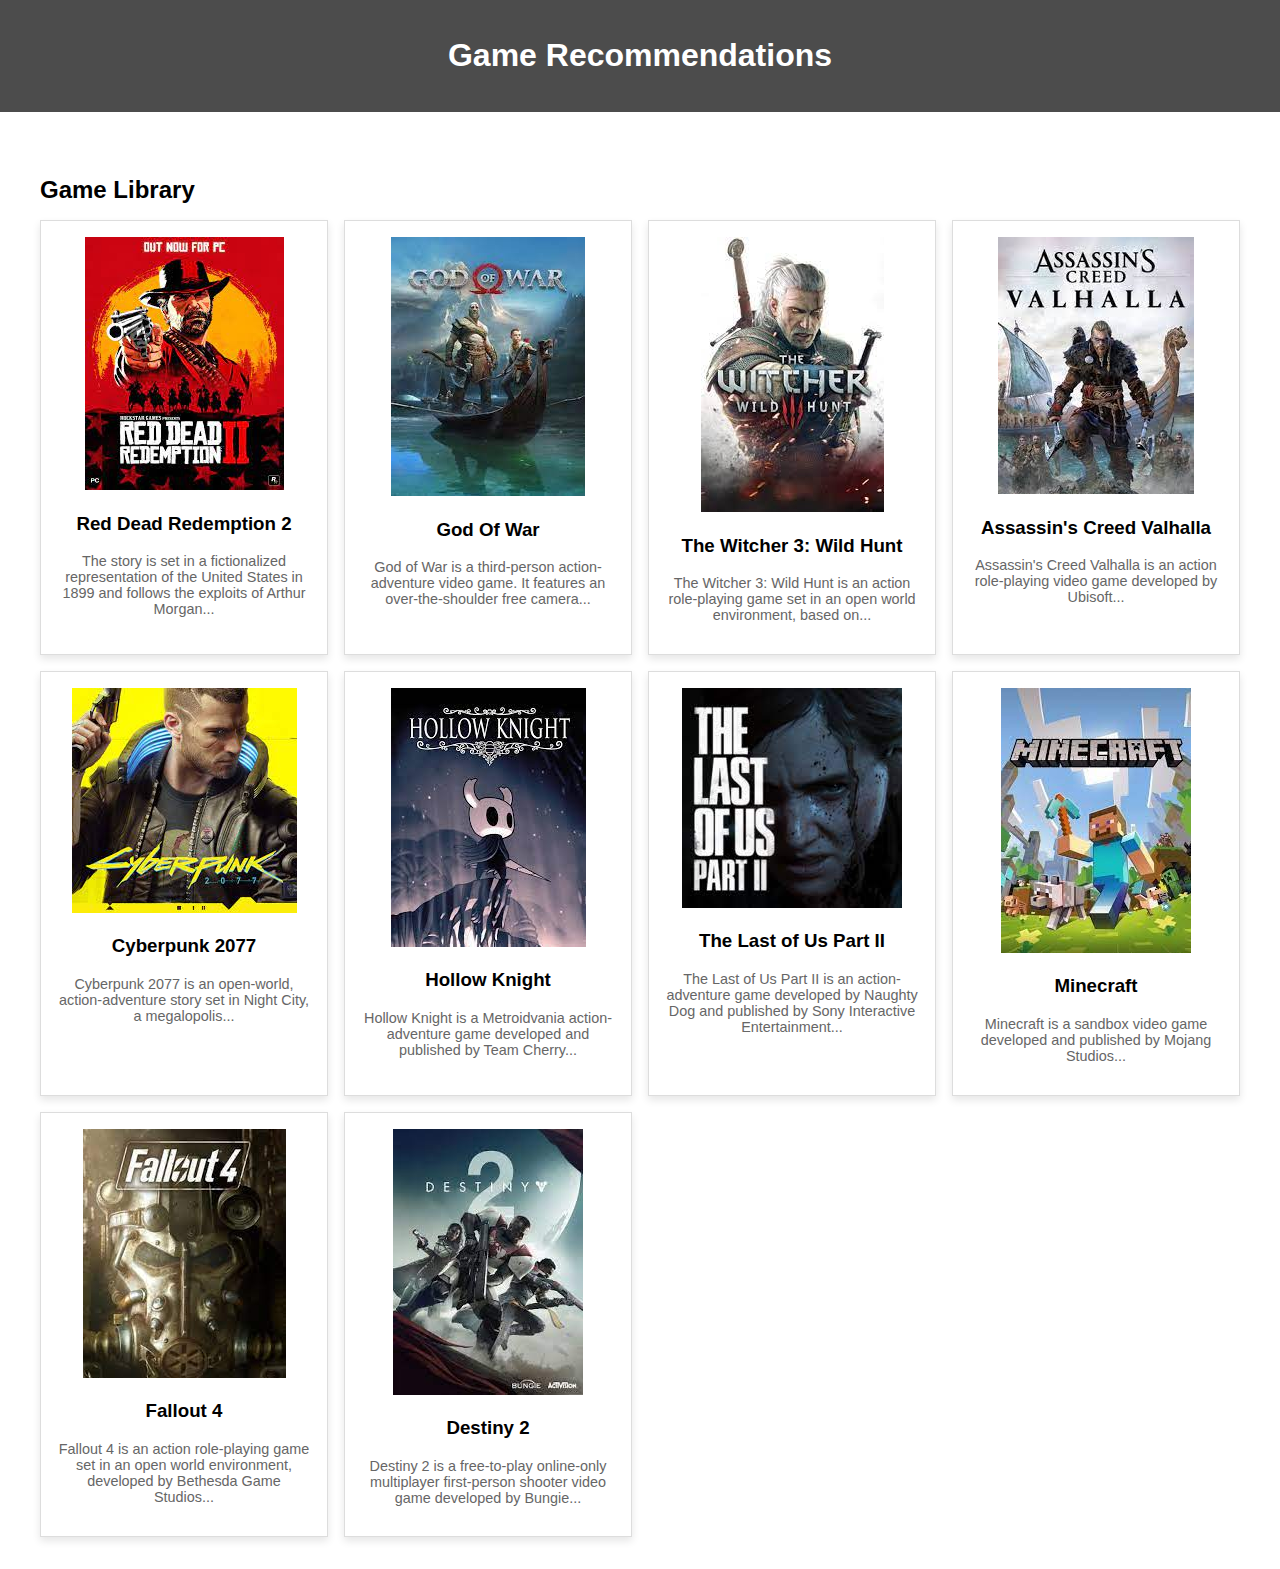
<file: Task 1/index.html>
<!DOCTYPE html>
<html lang="en">
<head>
    <meta charset="UTF-8">
    <meta name="viewport" content="width=device-width, initial-scale=1.0">
    <style>
        body {
            font-family: Arial, sans-serif;
            margin: 0;
            padding: 0;
            background: url('https://source.unsplash.com/1920x1080/?gaming') no-repeat center center fixed;
            background-size: cover;
        }

        header {
            background-color: rgba(0, 0, 0, 0.7);
            color: #fff;
            text-align: center;
            padding: 1rem 0;
        }

        main {
            max-width: 1200px;
            margin: 0 auto;
            padding: 2rem;
        }

        .game-library {
            margin-top: 2rem;
        }

        .games {
            display: grid;
            grid-template-columns: repeat(auto-fill, minmax(250px, 1fr));
            gap: 1rem;
        }

        .game-card {
            border: 1px solid #ddd;
            padding: 1rem;
            text-align: center;
            background-color: #fff;
            box-shadow: 0 4px 8px rgba(0, 0, 0, 0.1);
            transition: transform 0.3s, box-shadow 0.3s, filter 0.3s;
        }

        .game-card:hover {
            transform: scale(1.3); 
            box-shadow: 0 8px 16px rgba(0, 0, 0, 0.2);
            z-index: 2;
        }

        .game-card img {
            max-width: 100%;
        }

        h2 {
            font-size: 1.5rem;
            margin-bottom: 1rem;
        }

        p {
            font-size: 0.9rem;
            color: #666;
        }
    </style>
    <script>
        const backgroundImages = [
            'https://source.unsplash.com/1920x1080/?gaming',
            'background2.jpg',
            'background3.jpg'
            
        ];

        function setRandomBackground() {
            const randomIndex = Math.floor(Math.random() * backgroundImages.length);
            document.body.style.backgroundImage = `url('${backgroundImages[randomIndex]}')`;
        }

        setRandomBackground();
    </script>
    <title>Game Recommendations</title>
</head>
<body>
    <header>
        <h1>Game Recommendations</h1>
    </header>
    <main>
        <section class="game-library">
            <h2>Game Library</h2>
            <div class="games">
                <div class="game-card">
                    <img src="game1.jpg" alt="Game 1">
                    <h3>Red Dead Redemption 2</h3>
                    <p>The story is set in a fictionalized representation of the United States in 1899 and follows the exploits of Arthur Morgan...</p>
                </div>
                <div class="game-card">
                    <img src="game2.jpg" alt="Game 2">
                    <h3>God Of War</h3>
                    <p>God of War is a third-person action-adventure video game. It features an over-the-shoulder free camera...</p>
                </div>
               
                <div class="game-card">
                    <img src="game3.jpg" alt="Game 3">
                    <h3>The Witcher 3: Wild Hunt</h3>
                    <p>The Witcher 3: Wild Hunt is an action role-playing game set in an open world environment, based on...</p>
                </div>
                <div class="game-card">
                    <img src="game4.jpg" alt="Game 4">
                    <h3>Assassin's Creed Valhalla</h3>
                    <p>Assassin's Creed Valhalla is an action role-playing video game developed by Ubisoft...</p>
                </div>
                <div class="game-card">
                    <img src="game5.jpg" alt="Game 5">
                    <h3>Cyberpunk 2077</h3>
                    <p>Cyberpunk 2077 is an open-world, action-adventure story set in Night City, a megalopolis...</p>
                </div>
                <div class="game-card">
                    <img src="game6.jpg" alt="Game 6">
                    <h3>Hollow Knight</h3>
                    <p>Hollow Knight is a Metroidvania action-adventure game developed and published by Team Cherry...</p>
                </div>
                <div class="game-card">
                    <img src="game7.jpg" alt="Game 7">
                    <h3>The Last of Us Part II</h3>
                    <p>The Last of Us Part II is an action-adventure game developed by Naughty Dog and published by Sony Interactive Entertainment...</p>
                </div>
                <div class="game-card">
                    <img src="game8.jpg" alt="Game 8">
                    <h3>Minecraft</h3>
                    <p>Minecraft is a sandbox video game developed and published by Mojang Studios...</p>
                </div>
                <div class="game-card">
                    <img src="game9.jpg" alt="Game 9">
                    <h3>Fallout 4</h3>
                    <p>Fallout 4 is an action role-playing game set in an open world environment, developed by Bethesda Game Studios...</p>
                </div>
                <div class="game-card">
                    <img src="game10.jpg" alt="Game 10">
                    <h3>Destiny 2</h3>
                    <p>Destiny 2 is a free-to-play online-only multiplayer first-person shooter video game developed by Bungie...</p>
                </div>
            </div>
        </section>
    </main>
</body>
</html>
</file>
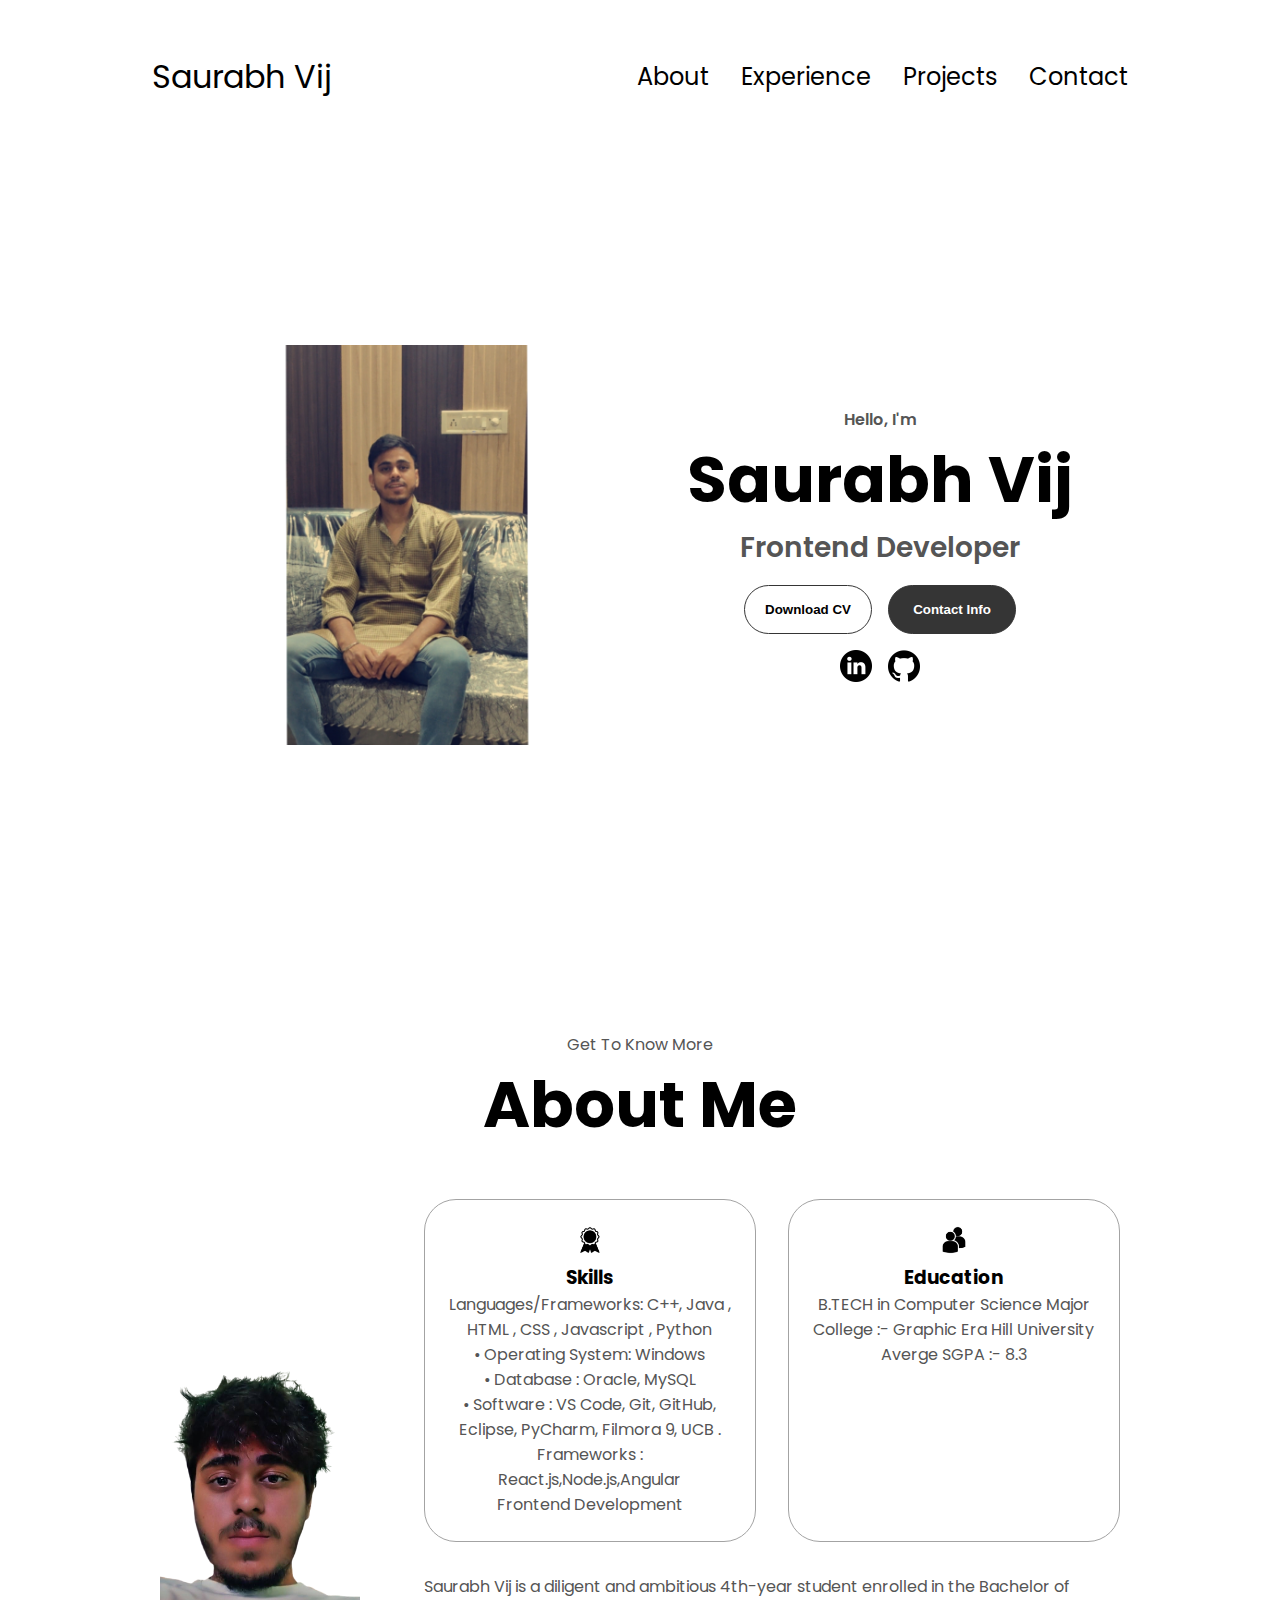
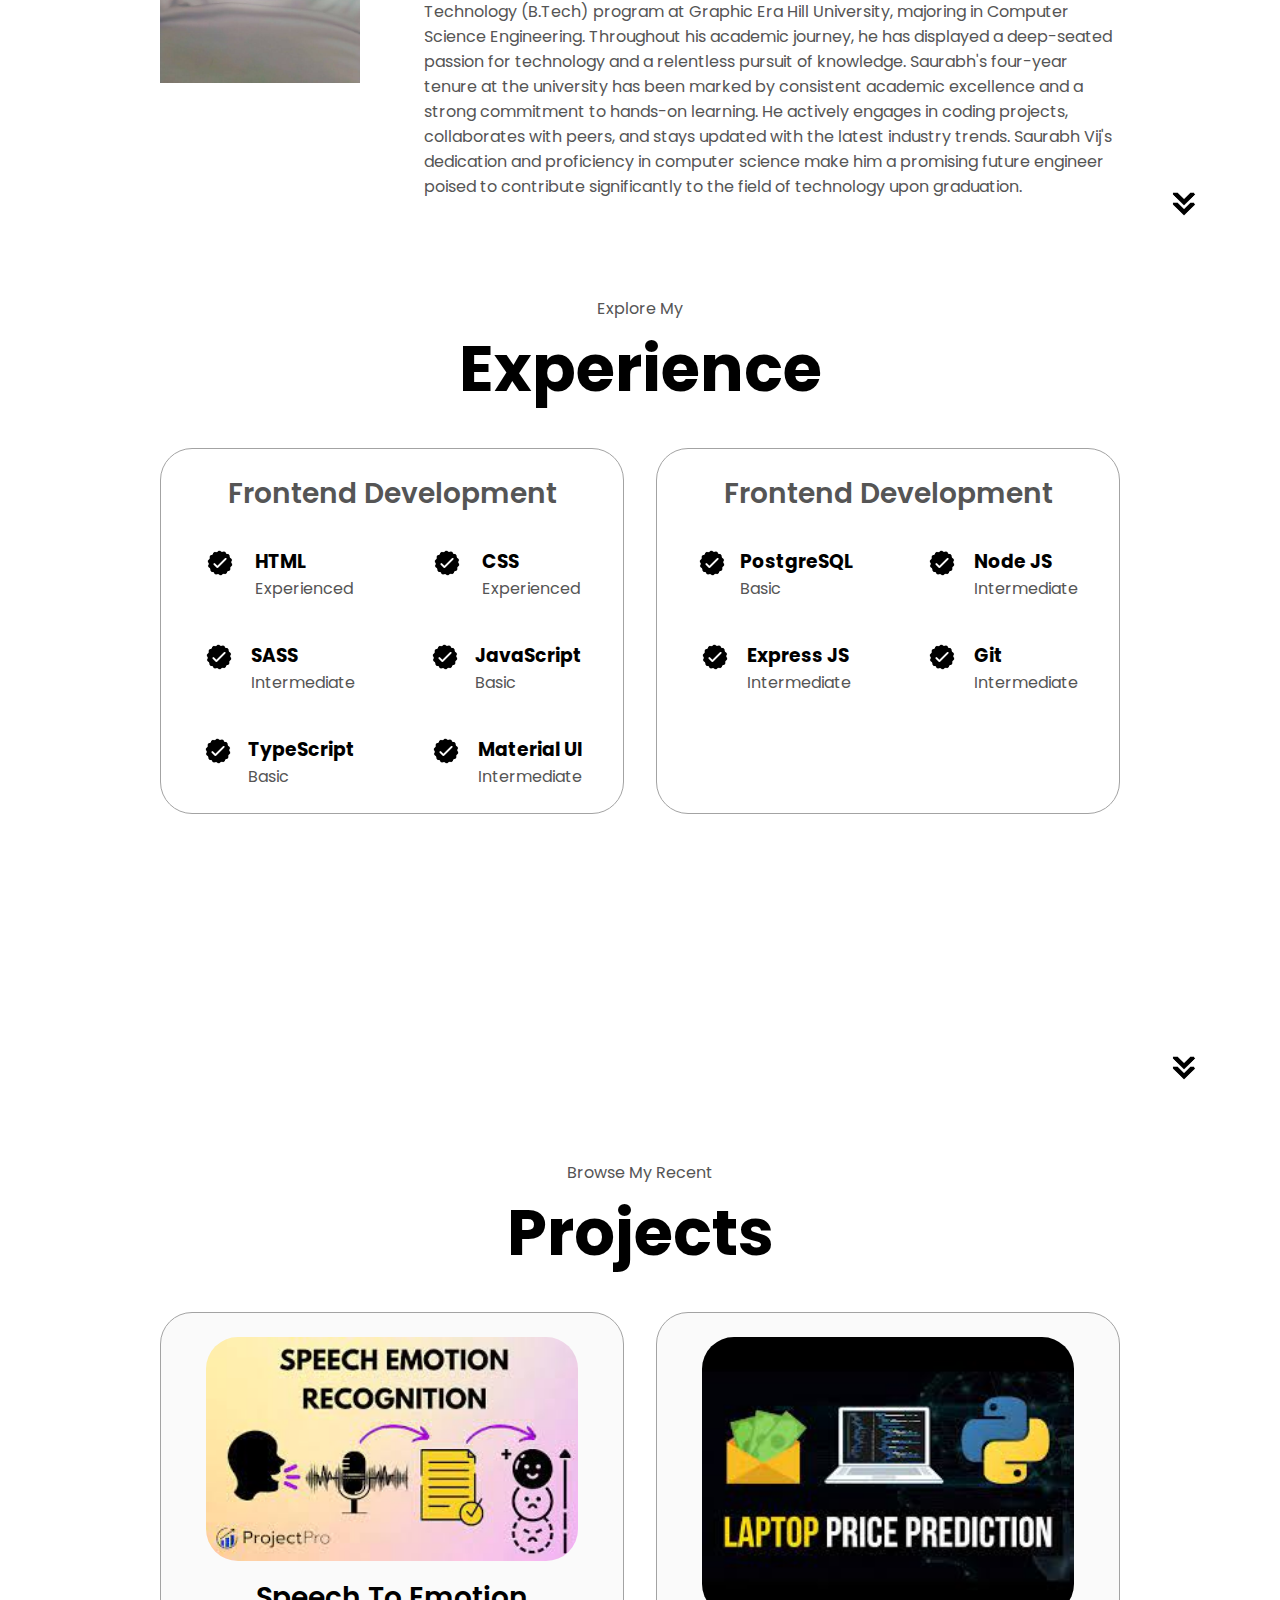
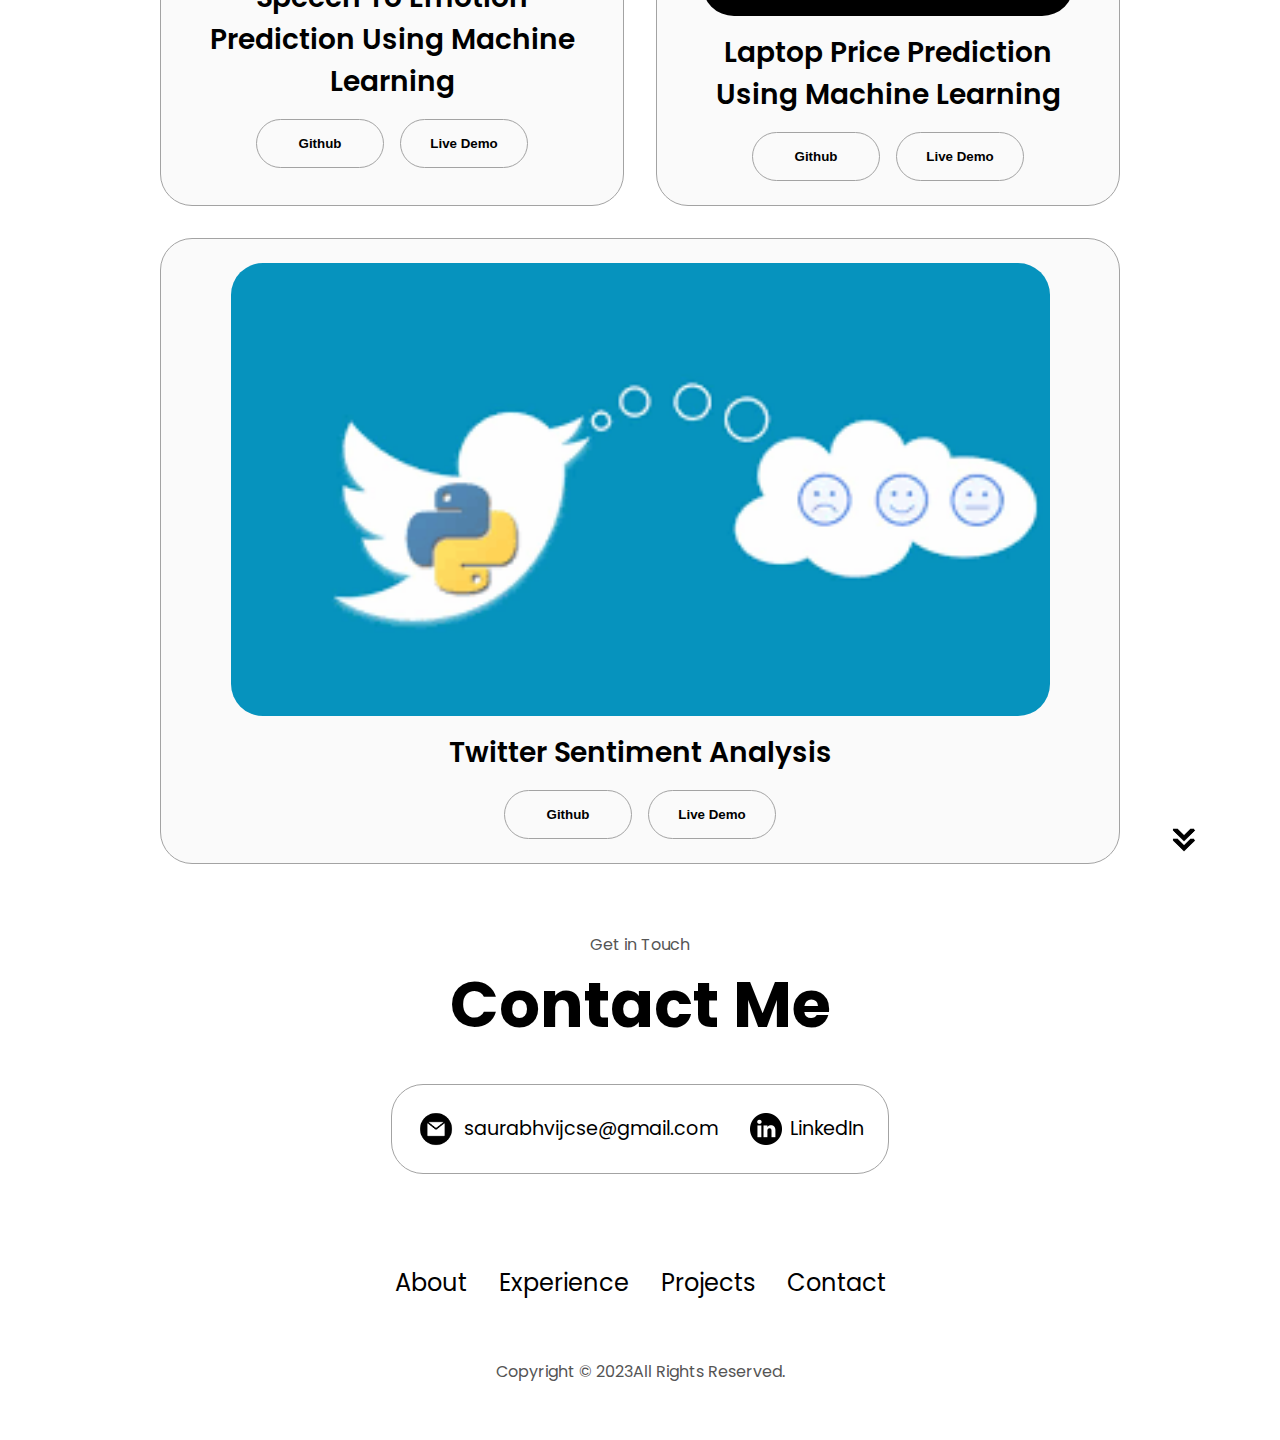
<file: Task 2/index.html>
<!DOCTYPE html>
<html lang="en">
  <head>
    <meta charset="UTF-8" />
    <meta http-equiv="X-UA-Compatible" content="IE=edge" />
    <meta name="viewport" content="width=device-width, initial-scale=1.0" />
    <title>My Portfolio</title>
    <link rel="stylesheet" href="style.css" />
    <link rel="stylesheet" href="mediaqueries.css" />
  </head>
  <body>
    <nav id="desktop-nav">
      <div class="logo">Saurabh Vij</div>
      <div>
        <ul class="nav-links">
          <li><a href="#about">About</a></li>
          <li><a href="#experience">Experience</a></li>
          <li><a href="#projects">Projects</a></li>
          <li><a href="#contact">Contact</a></li>
        </ul>
      </div>
    </nav>
    <nav id="hamburger-nav">
      <div class="logo">Saurabh Vij</div>
      <div class="hamburger-menu">
        <div class="hamburger-icon" onclick="toggleMenu()">
          <span></span>
          <span></span>
          <span></span>
        </div>
        <div class="menu-links">
          <li><a href="#about" onclick="toggleMenu()">About</a></li>
          <li><a href="#experience" onclick="toggleMenu()">Experience</a></li>
          <li><a href="#projects" onclick="toggleMenu()">Projects</a></li>
          <li><a href="#contact" onclick="toggleMenu()">Contact</a></li>
        </div>
      </div>
    </nav>
    <section id="profile">
      <div class="section__pic-container">
        <img src="./assets/profile-pic.png" alt="John Doe profile picture" />
      </div>
      <div class="section__text">
        <p class="section__text__p1">Hello, I'm</p>
        <h1 class="title">Saurabh Vij</h1>
        <p class="section__text__p2">Frontend Developer</p>
        <div class="btn-container">
          <button
            class="btn btn-color-2"
            onclick="window.open('./assets/resume-example.pdf')"
          >
            Download CV
          </button>
          <button class="btn btn-color-1" onclick="location.href='./#contact'">
            Contact Info
          </button>
        </div>
        <div id="socials-container">
          <img
            src="./assets/linkedin.png"
            alt="My LinkedIn profile"
            class="icon"
            onclick="location.href='https://linkedin.com/'"
          />
          <img
            src="./assets/github.png"
            alt="My Github profile"
            class="icon"
            onclick="location.href='https://github.com/'"
          />
        </div>
      </div>
    </section>
    <section id="about">
      <p class="section__text__p1">Get To Know More</p>
      <h1 class="title">About Me</h1>
      <div class="section-container">
        <div class="section__pic-container">
          <img
            src="./assets/about-pic.png"
            alt="Profile picture"
            class="about-pic"
          />
        </div>
        <div class="about-details-container">
          <div class="about-containers">
            <div class="details-container">
              <img
                src="./assets/experience.png"
                alt="Experience icon"
                class="icon"
              />
              <h3>Skills</h3>
              <p> Languages/Frameworks: C++, Java , HTML , CSS , Javascript , Python <br>
                • Operating System: Windows<br>
                • Database : Oracle, MySQL<br>
                • Software : VS Code, Git, GitHub, Eclipse, PyCharm, Filmora 9, UCB . <br>  Frameworks : React.js,Node.js,Angular  <br />Frontend Development</p>
            </div>
            <div class="details-container">
              <img
                src="./assets/education.png"
                alt="Education icon"
                class="icon"
              />
              <h3>Education</h3>
              <p>B.TECH in Computer Science Major  <br> College :- Graphic Era Hill University <br> Averge SGPA :- 8.3</p>
            </div>
          </div>
          <div class="text-container">
            <p>
              Saurabh Vij is a diligent and ambitious 4th-year student enrolled in the Bachelor of Technology (B.Tech) program at Graphic Era Hill University, majoring in Computer Science Engineering. Throughout his academic journey, he has displayed a deep-seated passion for technology and a relentless pursuit of knowledge. Saurabh's four-year tenure at the university has been marked by consistent academic excellence and a strong commitment to hands-on learning. He actively engages in coding projects, collaborates with peers, and stays updated with the latest industry trends. Saurabh Vij's dedication and proficiency in computer science make him a promising future engineer poised to contribute significantly to the field of technology upon graduation.            </p>
          </div>
        </div>
      </div>
      <img
        src="./assets/arrow.png"
        alt="Arrow icon"
        class="icon arrow"
        onclick="location.href='./#experience'"
      />
    </section>
    <section id="experience">
      <p class="section__text__p1">Explore My</p>
      <h1 class="title">Experience</h1>
      <div class="experience-details-container">
        <div class="about-containers">
          <div class="details-container">
            <h2 class="experience-sub-title">Frontend Development</h2>
            <div class="article-container">
              <article>
                <img
                  src="./assets/checkmark.png"
                  alt="Experience icon"
                  class="icon"
                />
                <div>
                  <h3>HTML</h3>
                  <p>Experienced</p>
                </div>
              </article>
              <article>
                <img
                  src="./assets/checkmark.png"
                  alt="Experience icon"
                  class="icon"
                />
                <div>
                  <h3>CSS</h3>
                  <p>Experienced</p>
                </div>
              </article>
              <article>
                <img
                  src="./assets/checkmark.png"
                  alt="Experience icon"
                  class="icon"
                />
                <div>
                  <h3>SASS</h3>
                  <p>Intermediate</p>
                </div>
              </article>
              <article>
                <img
                  src="./assets/checkmark.png"
                  alt="Experience icon"
                  class="icon"
                />
                <div>
                  <h3>JavaScript</h3>
                  <p>Basic</p>
                </div>
              </article>
              <article>
                <img
                  src="./assets/checkmark.png"
                  alt="Experience icon"
                  class="icon"
                />
                <div>
                  <h3>TypeScript</h3>
                  <p>Basic</p>
                </div>
              </article>
              <article>
                <img
                  src="./assets/checkmark.png"
                  alt="Experience icon"
                  class="icon"
                />
                <div>
                  <h3>Material UI</h3>
                  <p>Intermediate</p>
                </div>
              </article>
            </div>
          </div>
          <div class="details-container">
            <h2 class="experience-sub-title">Frontend Development</h2>
            <div class="article-container">
              <article>
                <img
                  src="./assets/checkmark.png"
                  alt="Experience icon"
                  class="icon"
                />
                <div>
                  <h3>PostgreSQL</h3>
                  <p>Basic</p>
                </div>
              </article>
              <article>
                <img
                  src="./assets/checkmark.png"
                  alt="Experience icon"
                  class="icon"
                />
                <div>
                  <h3>Node JS</h3>
                  <p>Intermediate</p>
                </div>
              </article>
              <article>
                <img
                  src="./assets/checkmark.png"
                  alt="Experience icon"
                  class="icon"
                />
                <div>
                  <h3>Express JS</h3>
                  <p>Intermediate</p>
                </div>
              </article>
              <article>
                <img
                  src="./assets/checkmark.png"
                  alt="Experience icon"
                  class="icon"
                />
                <div>
                  <h3>Git</h3>
                  <p>Intermediate</p>
                </div>
              </article>
            </div>
          </div>
        </div>
      </div>
      <img
        src="./assets/arrow.png"
        alt="Arrow icon"
        class="icon arrow"
        onclick="location.href='./#projects'"
      />
    </section>
    <section id="projects">
      <p class="section__text__p1">Browse My Recent</p>
      <h1 class="title">Projects</h1>
      <div class="experience-details-container">
        <div class="about-containers">
          <div class="details-container color-container">
            <div class="article-container">
              <img
                src="./assets/project-1.png"
                alt="Project 1"
                class="project-img"
              />
            </div>
            <h2 class="experience-sub-title project-title">Speech To Emotion Prediction Using Machine Learning</h2>
            <div class="btn-container">
              <button
                class="btn btn-color-2 project-btn"
                onclick="location.href='https://github.com/'"
              >
                Github
              </button>
              <button
                class="btn btn-color-2 project-btn"
                onclick="location.href='https://github.com/'"
              >
                Live Demo
              </button>
            </div>
          </div>
          <div class="details-container color-container">
            <div class="article-container">
              <img
                src="./assets/project-2.png"
                alt="Project 2"
                class="project-img"
              />
            </div>
            <h2 class="experience-sub-title project-title">Laptop Price Prediction Using Machine Learning</h2>
            <div class="btn-container">
              <button
                class="btn btn-color-2 project-btn"
                onclick="location.href='https://github.com/'"
              >
                Github
              </button>
              <button
                class="btn btn-color-2 project-btn"
                onclick="location.href='https://github.com/'"
              >
                Live Demo
              </button>
            </div>
          </div>
          <div class="details-container color-container">
            <div class="article-container">
              <img
                src="./assets/project-3.png"
                alt="Project 3"
                class="project-img"
              />
            </div>
            <h2 class="experience-sub-title project-title">Twitter Sentiment Analysis</h2>
            <div class="btn-container">
              <button
                class="btn btn-color-2 project-btn"
                onclick="location.href='https://github.com/'"
              >
                Github
              </button>
              <button
                class="btn btn-color-2 project-btn"
                onclick="location.href='https://github.com/'"
              >
                Live Demo
              </button>
            </div>
          </div>
        </div>
      </div>
      <img
        src="./assets/arrow.png"
        alt="Arrow icon"
        class="icon arrow"
        onclick="location.href='./#contact'"
      />
    </section>
    <section id="contact">
      <p class="section__text__p1">Get in Touch</p>
      <h1 class="title">Contact Me</h1>
      <div class="contact-info-upper-container">
        <div class="contact-info-container">
          <img
            src="./assets/email.png"
            alt="Email icon"
            class="icon contact-icon email-icon"
          />
          <p><a href="mailto:examplemail@gmail.com" target="_blank">saurabhvijcse@gmail.com</a></p>
        </div>
        <div class="contact-info-container">
          <img
            src="./assets/linkedin.png"
            alt="LinkedIn icon"
            class="icon contact-icon"
          />
          <p><a href="https://www.linkedin.com">LinkedIn</a></p>
        </div>
      </div>
    </section>
    <footer>
      <nav>
        <div class="nav-links-container">
          <ul class="nav-links">
            <li><a href="#about">About</a></li>
            <li><a href="#experience">Experience</a></li>
            <li><a href="#projects">Projects</a></li>
            <li><a href="#contact">Contact</a></li>
          </ul>
        </div>
      </nav>
      <p>Copyright &#169; 2023All Rights Reserved.</p>
    </footer>
    <script src="script.js"></script>
  </body>
</html>
</file>
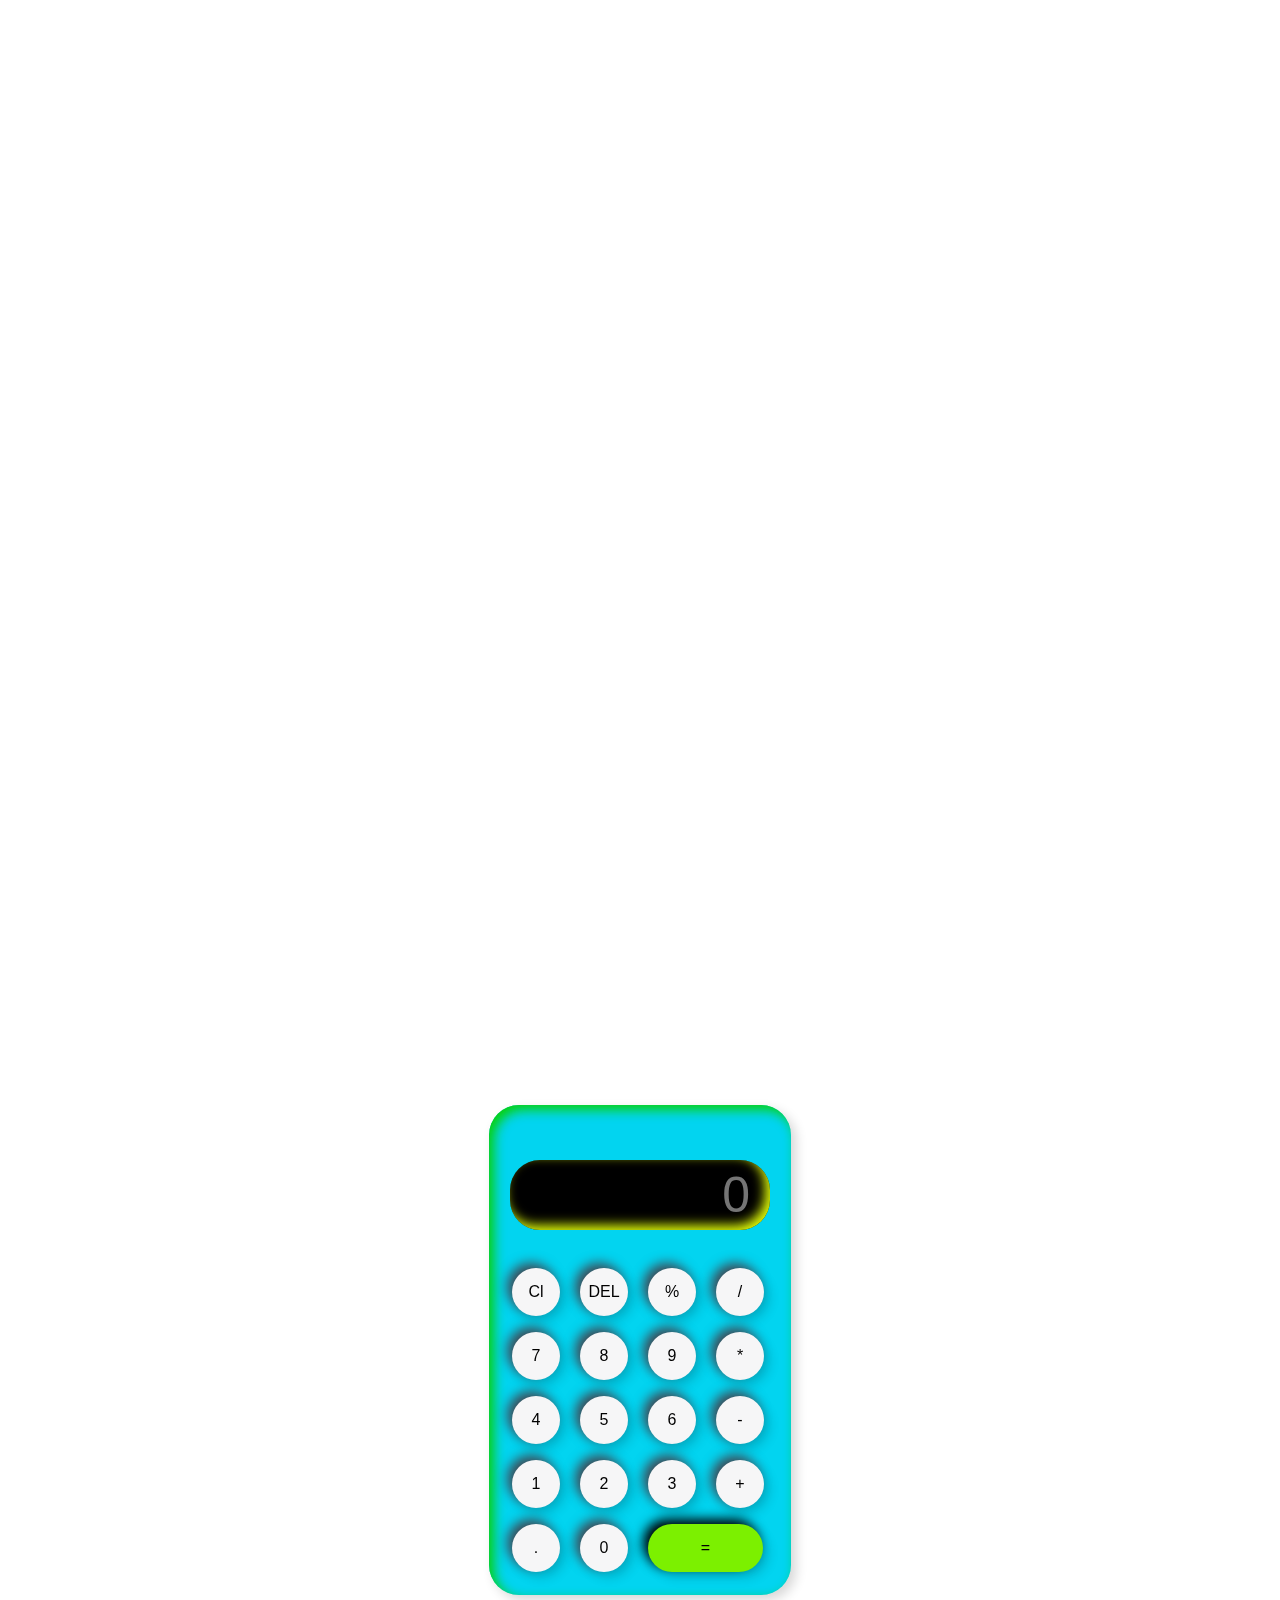
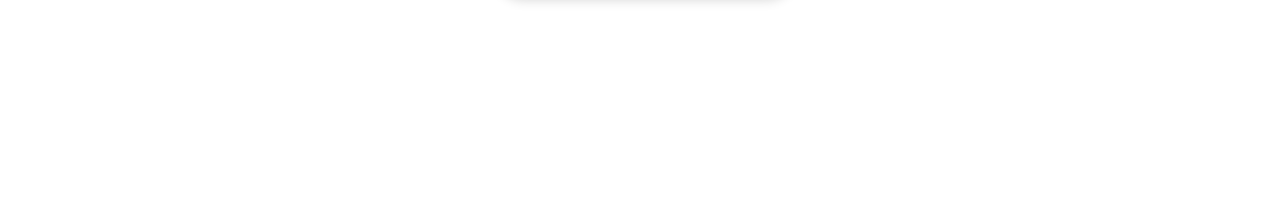
<file: Task 3/index.html>
<!DOCTYPE html>
<html lang="en">
<head>
    <meta charset="UTF-8">
    <meta http-equiv="X-UA-Compatible" content="IE=edge">
    <meta name="viewport" content="width=device-width, initial-scale=1.0">
    <link rel="stylesheet" href="style.css">
    <link rel="shortcut icon" href="image/Calculator-icon.png" type="image/x-icon">
    <link rel="stylesheet" href="https://cdnjs.cloudflare.com/ajax/libs/font-awesome/6.4.0/css/all.min.css" integrity="sha512-iecdLmaskl7CVkqkXNQ/ZH/XLlvWZOJyj7Yy7tcenmpD1ypASozpmT/E0iPtmFIB46ZmdtAc9eNBvH0H/ZpiBw==" crossorigin="anonymous" referrerpolicy="no-referrer" />
    <title>Calculator</title>
</head>
<body>

    <div class="number-container">
        <div class="changing-number"></div>
    </div>

    <div class="container">
        <div class="calculator">
            <input type="text" placeholder="0" id="output-screen">
            <button onclick="Clear()">Cl</button>
            <button onclick="del()">DEL</button>
            <button onclick="display('%')">%</button>
            <button onclick="display('/')">/</button>
            <button onclick="display('7')">7</button>
            <button onclick="display('8')">8</button>
            <button onclick="display('9')">9</button>
            <button onclick="display('*')">*</button>
            <button onclick="display('4')">4</button>
            <button onclick="display('5')">5</button>
            <button onclick="display('6')">6</button>
            <button onclick="display('-')">-</button>
            <button onclick="display('1')">1</button>
            <button onclick="display('2')">2</button>
            <button onclick="display('3')">3</button>
            <button onclick="display('+')">+</button>
            <button onclick="display('.')">.</button>
            <button onclick="display('0')">0</button>
            <button onclick="Calculate()" class="equal">=</button>
        </div>
    </div>
    <script>
        let outputScreen = document.getElementById("output-screen");

        function display(num){
            outputScreen.value += num;
        }
        function Calculate(){
            try{
                outputScreen.value = eval(outputScreen.value);
            }
            catch(err){
                alert("Invalid")
            }
        }
        function Clear(){
            outputScreen.value = "";
        }
        function del(){
            outputScreen.value = outputScreen.value.slice(0,-1)
        }
    </script>
</body>
</html>
</file>
<file: Task 2/style.css>
/* GENERAL */

@import url("https://fonts.googleapis.com/css2?family=Poppins:wght@300;400;500;600&display=swap");

* {
  margin: 0;
  padding: 0;
}

body {
  font-family: "Poppins", sans-serif;
}

html {
  scroll-behavior: smooth;
}

p {
  color: rgb(85, 85, 85);
}

/* TRANSITION */

a,
.btn {
  transition: all 300ms ease;
}

/* DESKTOP NAV */

nav,
.nav-links {
  display: flex;
}

nav {
  justify-content: space-around;
  align-items: center;
  height: 17vh;
}

.nav-links {
  gap: 2rem;
  list-style: none;
  font-size: 1.5rem;
}

a {
  color: black;
  text-decoration: none;
  text-decoration-color: white;
}

a:hover {
  color: grey;
  text-decoration: underline;
  text-underline-offset: 1rem;
  text-decoration-color: rgb(181, 181, 181);
}

.logo {
  font-size: 2rem;
}

.logo:hover {
  cursor: default;
}

/* HAMBURGER MENU */

#hamburger-nav {
  display: none;
}

.hamburger-menu {
  position: relative;
  display: inline-block;
}

.hamburger-icon {
  display: flex;
  flex-direction: column;
  justify-content: space-between;
  height: 24px;
  width: 30px;
  cursor: pointer;
}

.hamburger-icon span {
  width: 100%;
  height: 2px;
  background-color: black;
  transition: all 0.3 ease-in-out;
}

.menu-links {
  position: absolute;
  top: 100%;
  right: 0;
  background-color: white;
  width: fit-content;
  max-height: 0;
  overflow: hidden;
  transition: all 0.3 ease-in-out;
}

.menu-links a {
  display: block;
  padding: 10px;
  text-align: center;
  font-size: 1.5rem;
  color: black;
  text-decoration: none;
  transition: all 0.3 ease-in-out;
}

.menu-links li {
  list-style: none;
}

.menu-links.open {
  max-height: 300px;
}

.hamburger-icon.open span:first-child {
  transform: rotate(45deg) translate(10px, 5px);
}

.hamburger-icon.open span:nth-child(2) {
  opacity: 0;
}

.hamburger-icon.open span:last-child {
  transform: rotate(-45deg) translate(10px, -5px);
}

.hamburger-icon span:first-child {
  transform: none;
}

.hamburger-icon span:first-child {
  opacity: 1;
}

.hamburger-icon span:first-child {
  transform: none;
}

/* SECTIONS */

section {
  padding-top: 4vh;
  height: 96vh;
  margin: 0 10rem;
  box-sizing: border-box;
  min-height: fit-content;
}

.section-container {
  display: flex;
}

/* PROFILE SECTION */

#profile {
  display: flex;
  justify-content: center;
  gap: 5rem;
  height: 80vh;
  background-image: image('profile-pic.png');
}

.section__pic-container {
  display: flex;
  border-radius: 50%;
  height: 600px;
  width: 600px;
  margin: auto 0;
}

.section__text {
  align-self: center;
  text-align: center;
}

.section__text p {
  font-weight: 600;
}

.section__text__p1 {
  text-align: center;
}

.section__text__p2 {
  font-size: 1.75rem;
  margin-bottom: 1rem;
}

.second{
  display: flex;
  height: 400px;
  width: 400px;
  margin: auto 0;
}

.title {
  font-size: 4rem;
  text-align: center;
  overflow: hidden; /* Hide overflowing text */
  white-space: nowrap; /* Prevent text from wrapping */
  animation: typing 3s steps(500) forwards;
}

@keyframes typing {
  0% {
    width: 0;
  }
  100% {
    width: 100%;
  }
}

#socials-container {
  display: flex;
  justify-content: center;
  margin-top: 1rem;
  gap: 1rem;
}

/* ICONS */

.icon {
  cursor: pointer;
  height: 2rem;
}

/* BUTTONS */

.btn-container {
  display: flex;
  justify-content: center;
  gap: 1rem;
}

.btn {
  font-weight: 600;
  transition: all 300ms ease;
  padding: 1rem;
  width: 8rem;
  border-radius: 2rem;
}

.btn-color-1,
.btn-color-2 {
  border: rgb(53, 53, 53) 0.1rem solid;
}

.btn-color-1:hover,
.btn-color-2:hover {
  cursor: pointer;
}

.btn-color-1,
.btn-color-2:hover {
  background: rgb(53, 53, 53);
  color: white;
}

.btn-color-1:hover {
  background: rgb(0, 0, 0);
}

.btn-color-2 {
  background: none;
}

.btn-color-2:hover {
  border: rgb(255, 255, 255) 0.1rem solid;
}

.btn-container {
  gap: 1rem;
}

/* ABOUT SECTION */

#about {
  position: relative;
}

.about-containers {
  gap: 2rem;
  margin-bottom: 2rem;
  margin-top: 2rem;
}

.about-details-container {
  justify-content: center;
  flex-direction: column;
}

.about-containers,
.about-details-container {
  display: flex;
}

.about-pic {
  border-radius: rem;
}

.arrow {
  position: absolute;
  right: -5rem;
  bottom: 2.5rem;
}

.details-container {
  padding: 1.5rem;
  flex: 1;
  background: white;
  border-radius: 2rem;
  border: rgb(53, 53, 53) 0.1rem solid;
  border-color: rgb(163, 163, 163);
  text-align: center;
}

.section-container {
  gap: 4rem;
  height: 80%;
}

.section__pic-container {
  height: 400px;
  width: 400px;
  margin: auto 0;
}

/* EXPERIENCE SECTION */

#experience {
  position: relative;
}

.experience-sub-title {
  color: rgb(85, 85, 85);
  font-weight: 600;
  font-size: 1.75rem;
  margin-bottom: 2rem;
}

.experience-details-container {
  display: flex;
  justify-content: center;
  flex-direction: column;
}

.article-container {
  display: flex;
  text-align: initial;
  flex-wrap: wrap;
  flex-direction: row;
  gap: 2.5rem;
  justify-content: space-around;
}

article {
  display: flex;
  width: 10rem;
  justify-content: space-around;
  gap: 0.5rem;
}

article .icon {
  cursor: default;
}

/* PROJECTS SECTION */

#projects {
  position: relative;
}

.color-container {
  border-color: rgb(163, 163, 163);
  background: rgb(250, 250, 250);
}

.project-img {
  border-radius: 2rem;
  width: 90%;
  height: 90%;
}

.project-title {
  margin: 1rem;
  color: black;
}

.project-btn {
  color: black;
  border-color: rgb(163, 163, 163);
}

/* CONTACT */

#contact {
  display: flex;
  justify-content: center;
  flex-direction: column;
  height: 70vh;
}

.contact-info-upper-container {
  display: flex;
  justify-content: center;
  border-radius: 2rem;
  border: rgb(53, 53, 53) 0.1rem solid;
  border-color: rgb(163, 163, 163);
  background: (250, 250, 250);
  margin: 2rem auto;
  padding: 0.5rem;
}

.contact-info-container {
  display: flex;
  align-items: center;
  justify-content: center;
  gap: 0.5rem;
  margin: 1rem;
}

.contact-info-container p {
  font-size: larger;
}

.contact-icon {
  cursor: default;
}

.email-icon {
  height: 2.5rem;
}

/* FOOTER SECTION */

footer {
  height: 26vh;
  margin: 0 1rem;
}

footer p {
  text-align: center;
}
</file>
<file: Task 2/mediaqueries.css>
@media screen and (max-width: 1400px) {
  #profile {
    height: 83vh;
    margin-bottom: 6rem;
  }
  .about-containers {
    flex-wrap: wrap;
  }
  #contact,
  #projects {
    height: fit-content;
  }
}

@media screen and (max-width: 1200px) {
  #desktop-nav {
    display: none;
  }
  #hamburger-nav {
    display: flex;
  }
  #experience,
  .experience-details-container {
    margin-top: 2rem;
  }
  #profile,
  .section-container {
    display: block;
  }
  .arrow {
    display: none;
  }
  section,
  .section-container {
    height: fit-content;
  }
  section {
    margin: 0 5%;
  }
  .section__pic-container {
    width: 275px;
    height: 275px;
    margin: 0 auto 2rem;
  }
  .about-containers {
    margin-top: 0;
  }
}

@media screen and (max-width: 600px) {
  #contact,
  footer {
    height: 40vh;
  }
  #profile {
    height: 83vh;
    margin-bottom: 0;
  }
  article {
    font-size: 1rem;
  }
  footer nav {
    height: fit-content;
    margin-bottom: 2rem;
  }
  .about-containers,
  .contact-info-upper-container,
  .btn-container {
    flex-wrap: wrap;
  }
  .contact-info-container {
    margin: 0;
  }
  .contact-info-container p,
  .nav-links li a {
    font-size: 1rem;
  }
  .experience-sub-title {
    font-size: 1.25rem;
  }
  .logo {
    font-size: 1.5rem;
  }
  .nav-links {
    flex-direction: column;
    gap: 0.5rem;
    text-align: center;
  }
  .section__pic-container {
    width: auto;
    height: 46vw;
    justify-content: center;
  }
  .section__text__p2 {
    font-size: 1.25rem;
  }
  .title {
    font-size: 2rem;
  }
  .text-container {
    text-align: justify;
  }
}
</file>
<file: Task 3/style.css>
* {
    margin: 0;
    padding: 0;
    box-sizing: border-box;
   
    font-family: sans-serif;
    outline: none;
    
}

/* Define an array of background images */
:root {
    --bg-images: url('https://source.unsplash.com/1920x1080/?study'), url('https://source.unsplash.com/1920x1080/?books'), url('https://source.unsplash.com/1920x1080/?science');
}

/* Number-changing animation */
@keyframes changeNumbers {
    0% {
        content: "0";
    }
    25% {
        content: "123";
    }
    50% {
        content: "456";
    }
    75% {
        content: "789";
    }
    100% {
        content: "012";
    }
}

/* Apply the animation to the number container */
.number-container {
    height: 100vh;
    display: flex;
    justify-content: center;
    align-items: center;
}

.changing-number {
    font-size: 50px;
    color: white;
    animation: changeNumbers 5s linear infinite alternate; /* Adjust duration and timing as needed */
}


.container {
    height: 100vh;
    display: flex;
    justify-content: center;
    align-items: center;
}

.calculator {
    background-color: #02d4f0; /* Change the background color */
    padding: 15px;
    border-radius: 30px;
    box-shadow: inset 5px 5px 12px #08d108, 5px 5px 12px rgba(0, 0, 0, .16);
    display: grid;
    grid-template-columns: repeat(4, 68px);
    transition: background-color 0.3s ease; /* Add a transition effect */
}

input {
    grid-column: span 4;
    height: 70px;
    width: 260px;
    background-color: #000000; /* Change the background color */
    box-shadow: inset -5px -5px 12px #e0fc08, inset 5px 5px 12px rgba(0, 0, 0, .16);
    border: none;
    border-radius: 30px;
    color: #ecf0f3; /* Change the text color */
    font-size: 50px;
    text-align: end;
    margin: auto;
    margin-top: 40px;
    margin-bottom: 30px;
    padding: 20px;
    transition: background-color 0.3s ease; /* Add a transition effect */
}

button {
    height: 48px;
    width: 48px;
    background-color: #f6f6f7; /* Change the background color */
    box-shadow: -5px -5px 12px #3f4a56, 5px 5px 12px rgba(0, 0, 0, .16);
    border: none;
    border-radius: 50%;
    margin: 8px;
    font-size: 16px;
    transition: background-color 0.3s ease; /* Add a transition effect */
}

.equal {
    width: 115px;
    border-radius: 40px;
    background-color: #7cf000; /* Change the background color */
    box-shadow: -5px -5px 12px #000000, 5px 5px 12px rgba(0, 0, 0, .16);
    transition: background-color 0.3s ease; /* Add a transition effect */
}

/* Add a dynamic background image */
body {
    background-image: var(--bg-images);
    background-size: cover;
    background-repeat: no-repeat;
    background-position: center;
    background-image: var(--bg-images);
    background-size: cover;
    background-repeat: no-repeat;
    background-position: center;
    backdrop-filter: blur(9px); /* Adjust the blur radius as needed */
}
</file>
